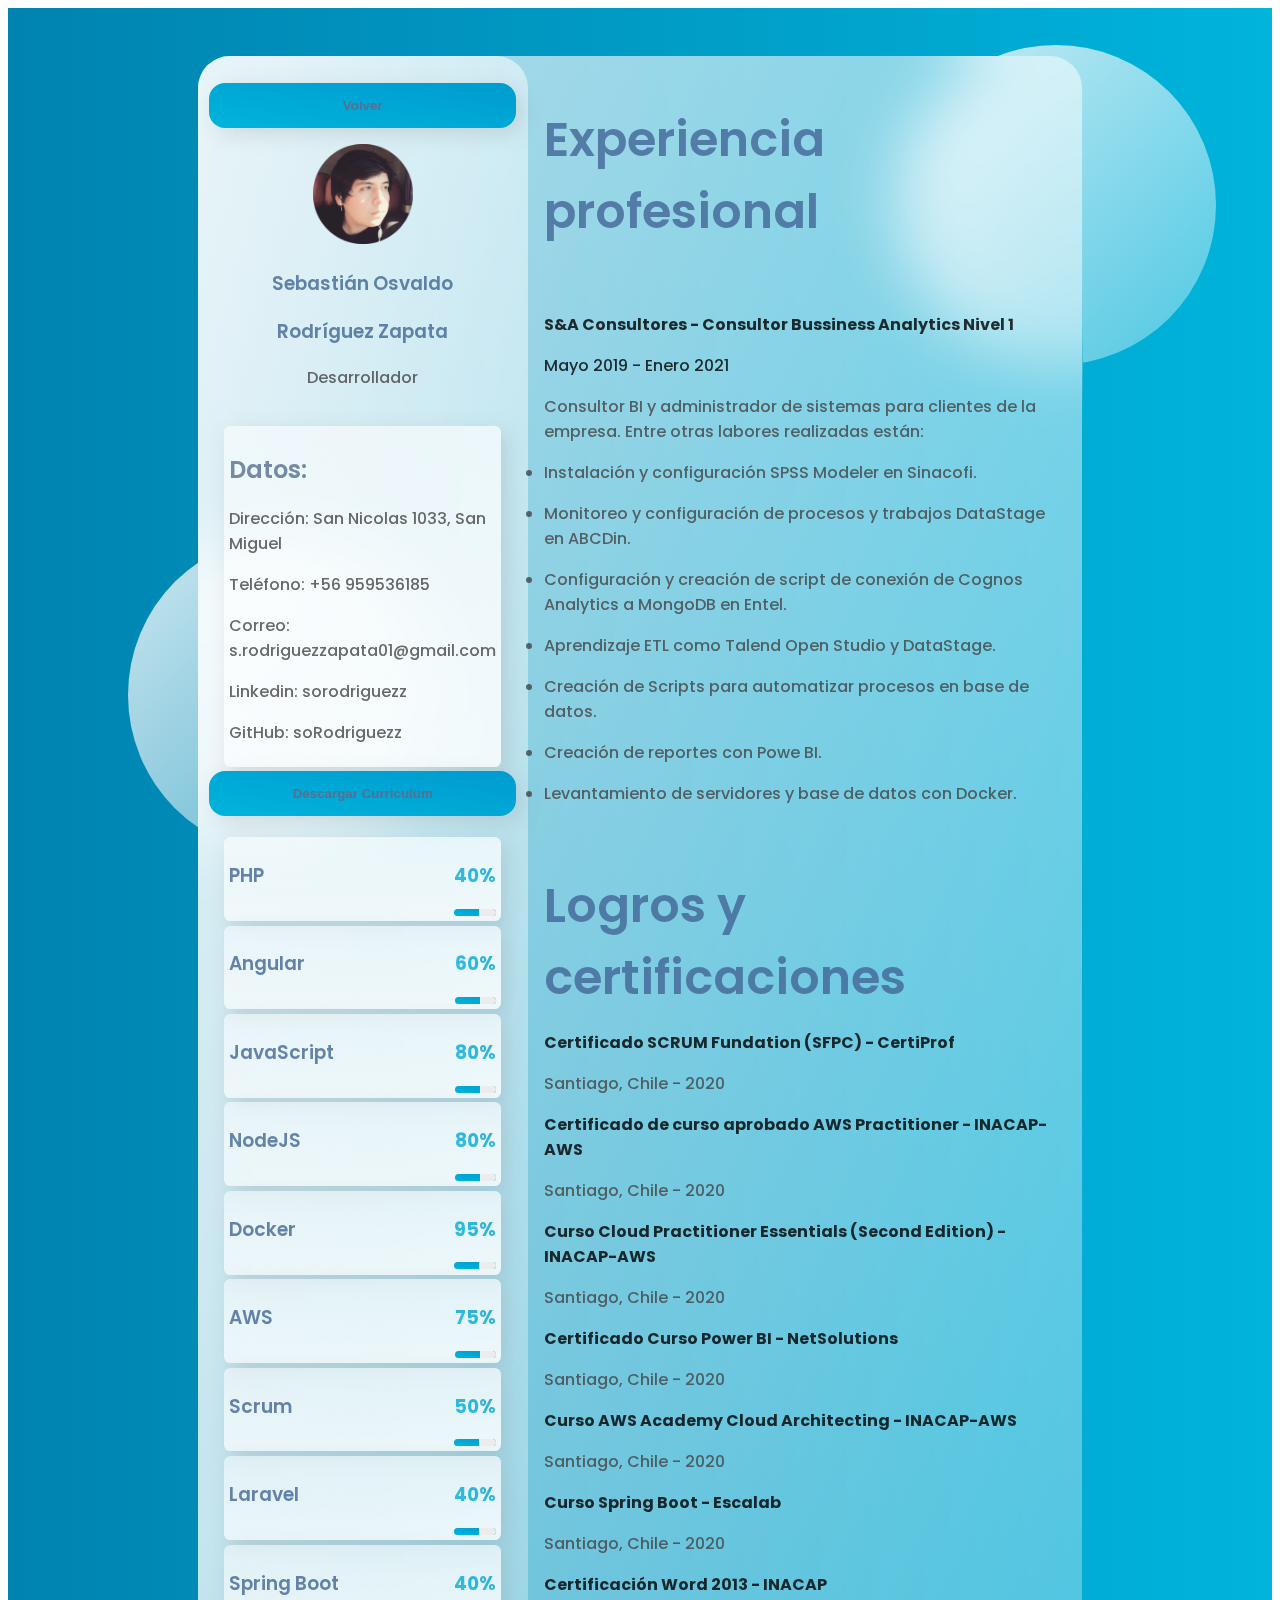
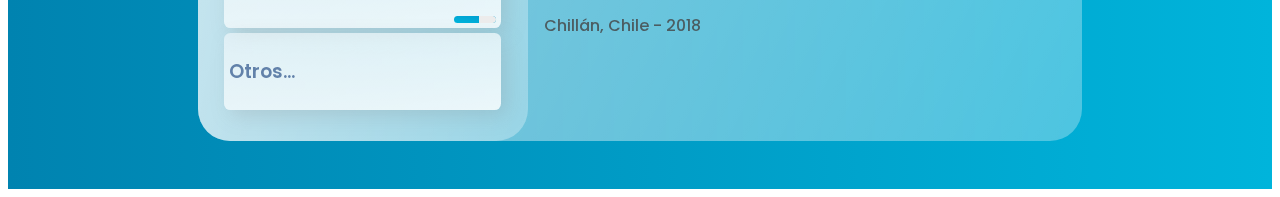
<file: curriculum.html>
<!DOCTYPE html>
<html lang="en">

<head>
	<meta charset="UTF-8" />
	<meta name="viewport" content="width=device-width, initial-scale=1.0" />
	<title>Mis Datos</title>
	<link rel="preconnect" href="https://fonts.gstatic.com" />
	<link href="https://fonts.googleapis.com/css2?family=Poppins:wght@400;500;700&display=swap" rel="stylesheet" />
	<link rel="stylesheet" href="./css/curriculum.css" />
</head>

<body style="overflow-x:hidden">
	<main>
		<section class="glass">
			<div class="dashboard">
        <a class="download" href="./index.html">Volver</a>
<!--NOMBRE Y CARGO-->
				<div class="user">
					<img class="img" src="./images/avatar.png" alt="" width="100" height="100" />
          <h3>Sebastián Osvaldo</h3>
          <h3>Rodríguez Zapata</h3>
          <p>Desarrollador</p>
        </div>

<!--DATOS-->
        <div class="pro">
          <h2 style="color:#">Datos:</h2>

          <a class="anclas" target="_blank" href="https://goo.gl/maps/Hi2WNiByedNgrS1W9">
            <p class="hover-p">Dirección: San Nicolas 1033, San Miguel</p>
          </a>
          <a class="anclas" target="_blank" href="https://api.whatsapp.com/send?phone=56959536185&text=Hola!%20Contactame!">
            <p class="hover-p">Teléfono: +56 959536185</p>
          </a>
          <a class="anclas" href="mailto:s.rodriguezzapata01@gmail.com">
            <p class="hover-p">Correo: s.rodriguezzapata01@gmail.com</p>
          </a>
          <a class="anclas" target="_blank" href="https://www.linkedin.com/in/sorodriguezz/">
            <p class="hover-p">Linkedin: sorodriguezz</p>
          </a>
          <a class="anclas" target="_blank" href="https://github.com/soRodriguezz">
            <p class="hover-p">GitHub: soRodriguezz</p>
          </a>
        </div>

<!--DESCARGAR CURRICULUM-->
        <a class="download" href="./pdf/cv-sebastian-rodriguez.pdf" download="curriculum-sebastian">
          Descargar Curriculum
        </a>

<!--CONOCIMIENTOS-->
        <div class="cards">
          
          <a class="anclas" target="_blank" href="https://www.php.net/manual/es/index.php">
            <div class="card">
              <h3>PHP</h3>
              <div class="card-info">
                <h3 class="percentage">40%</h2>
                  <div class="progress"></div>
              </div>
            </div>
          </a>
          <a class="anclas" target="_blank" href="https://angular.io/">
            <div class="card">
              <h3>Angular</h3>
              <div class="card-info">
                <h3 class="percentage">60%</h3>
                <div class="progress"></div>
              </div>
            </div>
          </a>

          <a class="anclas" target="_blank" href="https://www.javascript.com/">
            <div class="card">
              <h3>JavaScript</h3>
              <div class="card-info">
                <h3 class="percentage">80%</h3>
                <div class="progress"></div>
              </div>
            </div>
          </a>
          
          <a class="anclas" target="_blank" href="https://nodejs.org/es/">
            <div class="card">
              <h3>NodeJS</h3>
              <div class="card-info">
                <h3 class="percentage">80%</h3>
                <div class="progress"></div>
              </div>
            </div>
          </a>

          <a class="anclas" target="_blank" href="https://www.docker.com/">
            <div class="card">
              <h3>Docker</h3>
              <div class="card-info">
                <h3 class="percentage">95%</h3>
                <div class="progress"></div>
              </div>
            </div>
          </a>

          <a class="anclas" target="_blank" href="https://aws.amazon.com/es/">
            <div class="card">
              <h3>AWS</h3>
              <div class="card-info">
                <h3 class="percentage">75%</h3>
                <div class="progress"></div>
              </div>
            </div>
          </a>

          <a class="anclas" target="_blank" href="https://www.scrum.org/">
            <div class="card">
              <h3>Scrum</h3>
              <div class="card-info">
                <h3 class="percentage">50%</h3>
                <div class="progress"></div>
              </div>
            </div>
          </a>

          <a class="anclas" target="_blank" href="https://laravel.com/">
            <div class="card">
              <h3>Laravel</h3>
              <div class="card-info">
                <h3 class="percentage">40%</h3>
                <div class="progress"></div>
              </div>
            </div>
          </a>

          <a class="anclas" target="_blank" href="https://spring.io/">
            <div class="card">
              <h3>Spring Boot</h3>
              <div class="card-info">
                <h3 class="percentage">40%</h3>
                <div class="progress"></div>
              </div>
            </div>
          </a>

          <a class="anclas" href="#">
            <div class="card">
              <h3>Otros...</h3>
              <div class="card-info">
              </div>
            </div>
          </a>

        </div>
      </div>

<!--RESUMEN-->
      <div class="games">
        <div class="status">
          <h1>Experiencia profesional</h1>
        </div>
        <div>
          <p style="color: #000"><b>S&A Consultores - Consultor Bussiness Analytics Nivel 1</b></p>
          <p style="color: #000"> Mayo 2019 - Enero 2021</p>
          <p>
              Consultor BI y administrador de sistemas para
              clientes de la empresa. Entre otras labores realizadas
              están:
            </p>
          <p>
            <li>Instalación y configuración SPSS Modeler en
Sinacofi.</li>
          </p>
          <p>
            <li>Monitoreo y configuración de procesos y
trabajos DataStage en ABCDin.</li>
          </p>
          <p>
            <li>Configuración y creación de script de
conexión de Cognos Analytics a MongoDB
en Entel.</li>
          </p>
          <p>
            <li>Aprendizaje ETL como Talend Open Studio y
DataStage.</li>
          </p>
          <p>
            <li>Creación de Scripts para automatizar
procesos en base de datos.</li>
          </p>
          <p>
            <li>Creación de reportes con Powe BI.</li>
          </p>
          <p>
            <li>Levantamiento de servidores y base de datos con Docker.</li> 
          </p>
        </div>

        <div class="status" style="margin-top:1rem">
          <h1 style="margin-bottom:1rem">Logros y certificaciones</h1>
          <div>

            <p style="color: #000"><b>Certificado SCRUM Fundation (SFPC) - CertiProf</b></p>
            <p style="margin-bottom:1rem">Santiago, Chile - 2020</p>

            <p style="color: #000"><b>Certificado de curso aprobado AWS Practitioner - INACAP-AWS</b></p>
            <p style="margin-bottom:1rem">Santiago, Chile - 2020</p>

            <p style="color: #000"><b>Curso Cloud Practitioner Essentials
(Second Edition) - INACAP-AWS</b></p>
            <p style="margin-bottom:1rem">Santiago, Chile - 2020</p>

            <p style="color: #000"><b>Certificado Curso Power BI - NetSolutions</b></p>
            <p style="margin-bottom:1rem">Santiago, Chile - 2020</p>

            <p style="color: #000"><b>Curso AWS Academy Cloud
Architecting - INACAP-AWS</b></p>
            <p style="margin-bottom:1rem">Santiago, Chile - 2020</p>

            <p style="color: #000"><b>Curso Spring Boot - Escalab</b></p>
            <p style="margin-bottom:1rem">Santiago, Chile - 2020</p>

            <p style="color: #000"><b>Certificación Word 2013 - INACAP</b></p>
            <p style="margin-bottom:1rem">Chillán, Chile - 2018</p>

          </div>
        </div>
      </div>
    </section>
  </main>

<!--CIRCULOS BACK-->
  <div class="circle1"></div>
  <div class="circle2"></div>
</body>

</html>
</file>
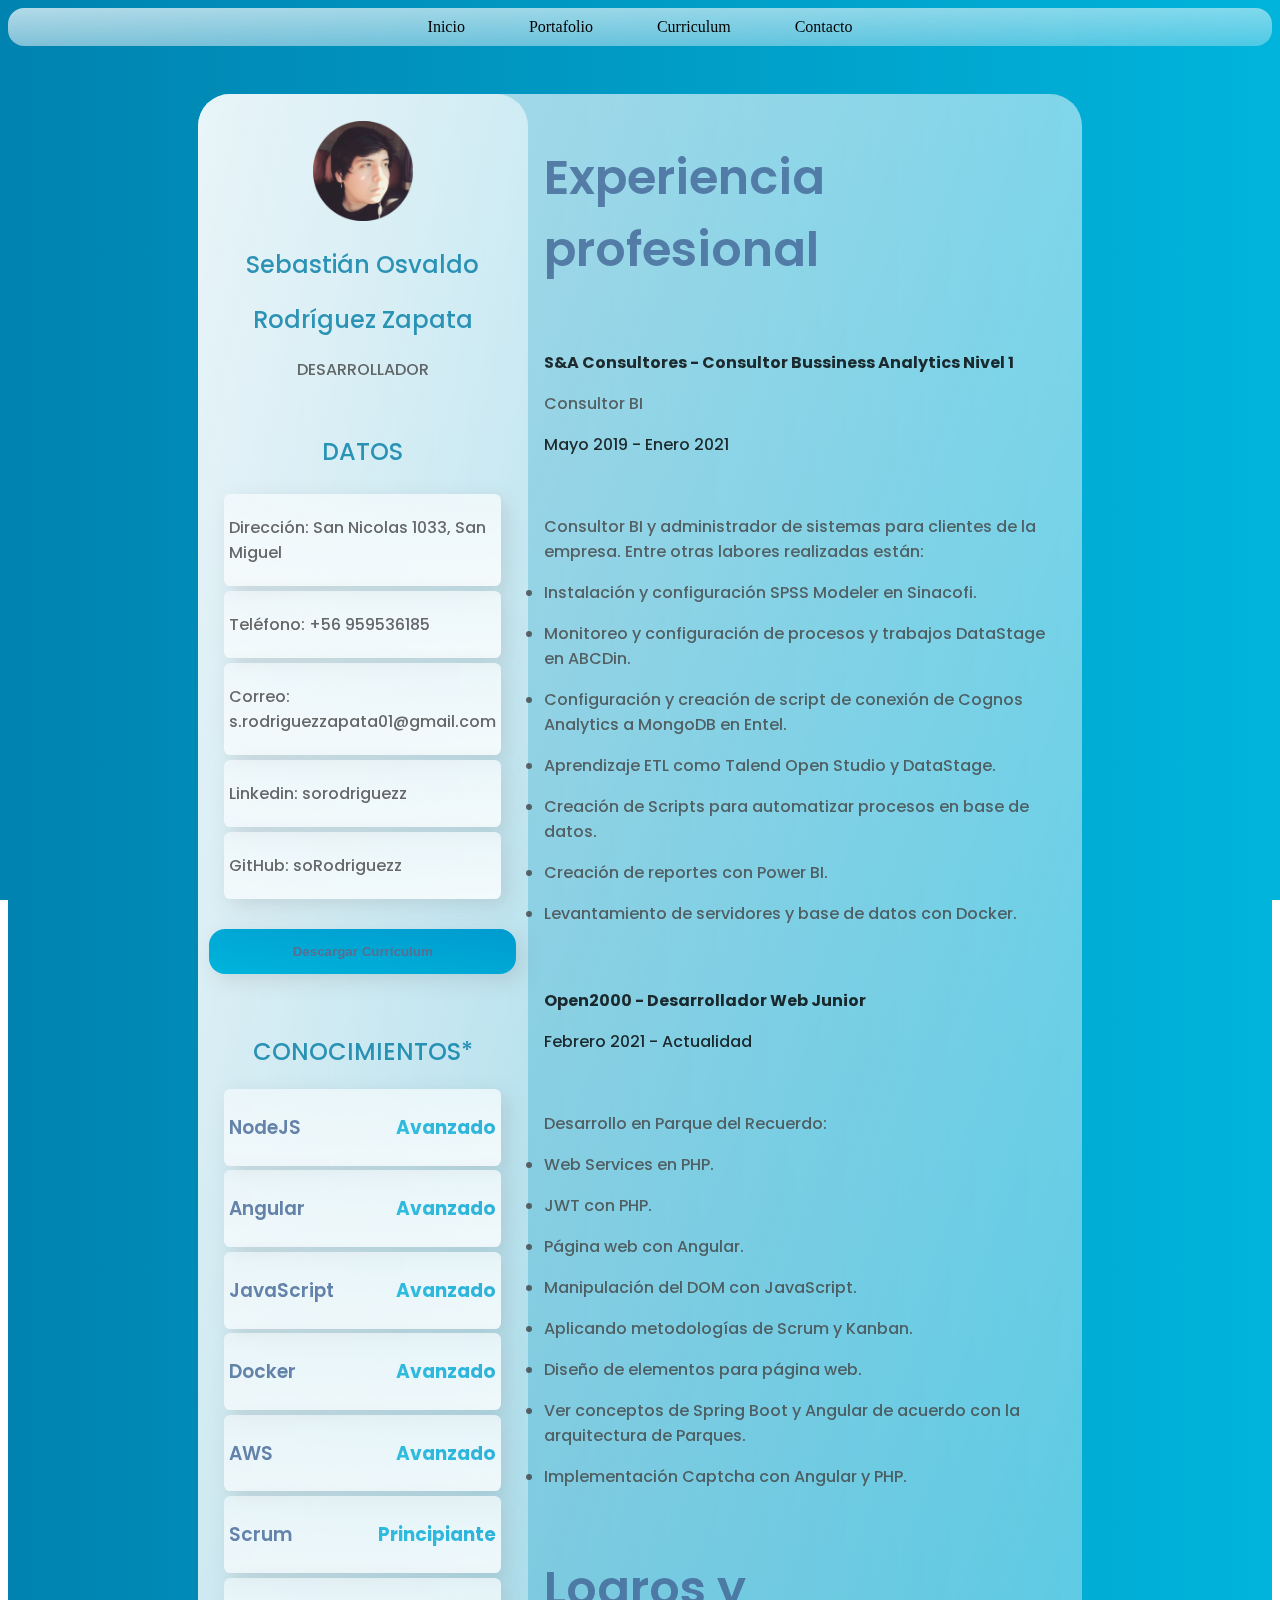
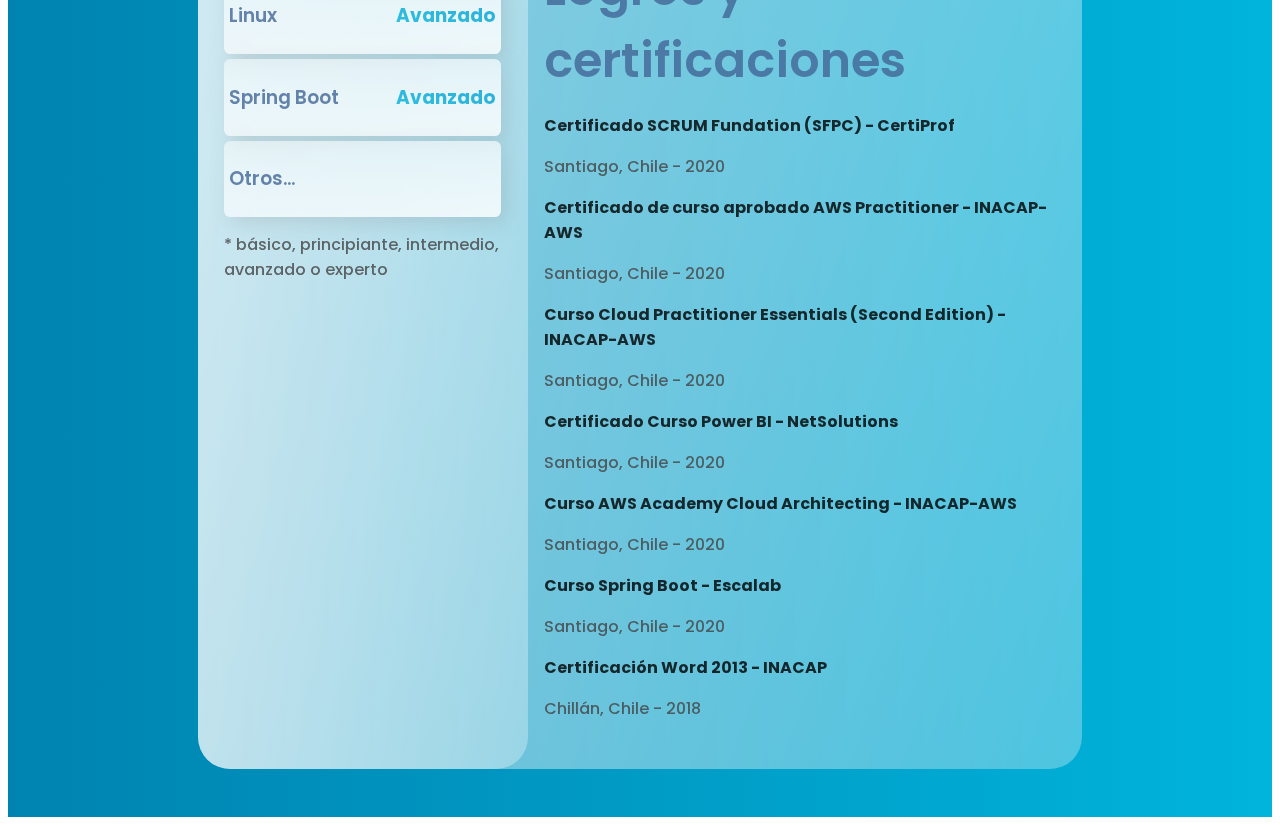
<file: pages/curriculum.html>
<!DOCTYPE html>
<html lang="en">
  <head>
    <meta charset="UTF-8" />
    <meta name="viewport" content="width=device-width, initial-scale=1.0" />
    <title>Curriculum</title>
    <link rel="preconnect" href="https://fonts.gstatic.com" />
    <link rel="stylesheet" href="../css/styles.css">
    <link
      href="https://fonts.googleapis.com/css2?family=Poppins:wght@400;500;700&display=swap"
      rel="stylesheet"
    />
    <link rel="stylesheet" href="../css/curriculum.css" />
  </head>

  <body style="overflow-x: hidden">


    <nav>
      <button class="nav-button" onclick="accion()">Menu</button>
      <a href="../index.html" class="nav-enlace desaparece">Inicio</a>
      <a href="./portafolio.html" class="nav-enlace desaparece">Portafolio</a>
      <a href="./curriculum.html" class="nav-enlace desaparece">Curriculum</a>
      <a href="./contacto.html" class="nav-enlace desaparece">Contacto</a>
    </nav>
  
    
      <!--CIRCULOS BACK-->
      <div class="circle1"></div>
      <div class="circle2"></div>


    <main>
      <section class="glass">
        <div class="dashboard">
          <!-- <a class="download" href="../index.html">Volver</a> -->
          <!--NOMBRE Y CARGO-->
          <div class="user">
            <img
              class="img"
              src="../img/avatar.png"
              alt=""
              width="100"
              height="100"
            />
            <h2 class="prop">Sebastián Osvaldo</h2>
            <h2 class="prop">Rodríguez Zapata</h2>
            <p>DESARROLLADOR</p>
          </div>

          <!--DATOS-->
          <h2 style="margin-top: 20px;" class="prop">DATOS</h2>
          
          <div class="cards" style="margin-bottom: 20px;">
          <div class="pro">
            
            <a
              class="anclas"
              target="_blank"
              href="https://goo.gl/maps/Hi2WNiByedNgrS1W9"
            >
              <p class="hover-p">Dirección: San Nicolas 1033, San Miguel</p>
            </a>

          </div>

          <div class="pro">
            <a
              class="anclas"
              target="_blank"
              href="https://api.whatsapp.com/send?phone=56959536185&text=Hola!%20Contactame!"
            >
              <p class="hover-p">Teléfono: +56 959536185</p>
            </a>
          </div>

          <div class="pro">
            <a class="anclas" href="mailto:s.rodriguezzapata01@gmail.com">
              <p class="hover-p">Correo: s.rodriguezzapata01@gmail.com</p>
            </a>
          </div>
          
          <div class="pro">
            <a
              class="anclas"
              target="_blank"
              href="https://www.linkedin.com/in/sorodriguezz/"
            >
              <p class="hover-p">Linkedin: sorodriguezz</p>
            </a>
          </div>
          
          <div class="pro">
            <a
              class="anclas"
              target="_blank"
              href="https://github.com/soRodriguezz"
            >
              <p class="hover-p">GitHub: soRodriguezz</p>
            </a>
          </div>
        </div>

          <!--DESCARGAR CURRICULUM-->
          <a
            style="margin-bottom: 40px; margin-top: 5px"
            class="download"
            href="../pdf/cv-sebastian-rodriguez.pdf"
            download="cv-sebastian-rodriguez"
          >
            Descargar Currículum
          </a>

          <!--CONOCIMIENTOS-->
          <div class="cards">
            <div style="margin-bottom: 20px">
              <h2 class="prop">CONOCIMIENTOS*</h2>
            </div>

            <!-- NODEJS -->
            <a class="anclas" target="_blank" href="https://nodejs.org/es/">
              <div class="card">
                <h3>NodeJS</h3>
                <div class="card-info">
                  <h3 class="percentage">Avanzado</h3>
                </div>
              </div>
            </a>

            <a class="anclas" target="_blank" href="https://angular.io/">
              <div class="card">
                <h3>Angular</h3>
                <div class="card-info">
                  <h3 class="percentage">Avanzado</h3>
                </div>
              </div>
            </a>

            <a
              class="anclas"
              target="_blank"
              href="https://www.javascript.com/"
            >
              <div class="card">
                <h3>JavaScript</h3>
                <div class="card-info">
                  <h3 class="percentage">Avanzado</h3>
                </div>
              </div>
            </a>

            <a class="anclas" target="_blank" href="https://www.docker.com/">
              <div class="card">
                <h3>Docker</h3>
                <div class="card-info">
                  <h3 class="percentage">Avanzado</h3>
                </div>
              </div>
            </a>

            <a class="anclas" target="_blank" href="https://aws.amazon.com/es/">
              <div class="card">
                <h3>AWS</h3>
                <div class="card-info">
                  <h3 class="percentage">Avanzado</h3>
                </div>
              </div>
            </a>

            <a class="anclas" target="_blank" href="https://www.scrum.org/">
              <div class="card">
                <h3>Scrum</h3>
                <div class="card-info">
                  <h3 class="percentage">Principiante</h3>
                </div>
              </div>
            </a>

            <a class="anclas" target="_blank" href="https://www.linux.org/">
              <div class="card">
                <h3>Linux</h3>
                <div class="card-info">
                  <h3 class="percentage">Avanzado</h3>
                </div>
              </div>
            </a>

            <a class="anclas" target="_blank" href="https://spring.io/">
              <div class="card">
                <h3>Spring Boot</h3>
                <div class="card-info">
                  <h3 class="percentage">Avanzado</h3>
                </div>
              </div>
            </a>

            <a class="anclas">
              <div class="card">
                <h3>Otros...</h3>
                <div class="card-info"></div>
              </div>
            </a>

            <p style="margin-top: 15px; text-align: left">
              * básico, principiante, intermedio, avanzado o experto
            </p>
          </div>
        </div>

        <!--RESUMEN-->
        <div class="games">

          <div class="status">
            <h1>Experiencia profesional</h1>
          </div>

          <!-- SYA -->
          <div>
            <p style="color: #000">
              <b>S&A Consultores - Consultor Bussiness Analytics Nivel 1</b>
              <p>Consultor BI</p>
            </p>
            <p style="color: #000">Mayo 2019 - Enero 2021</p>
            <br>
            <p>
              Consultor BI y administrador de sistemas para clientes de la
              empresa. Entre otras labores realizadas están:
            </p>
            <p>
              <li>Instalación y configuración SPSS Modeler en Sinacofi.</li>
            </p>
            <p>
              <li>
                Monitoreo y configuración de procesos y trabajos DataStage en
                ABCDin.
              </li>
            </p>
            <p>
              <li>
                Configuración y creación de script de conexión de Cognos
                Analytics a MongoDB en Entel.
              </li>
            </p>
            <p>
              <li>Aprendizaje ETL como Talend Open Studio y DataStage.</li>
            </p>
            <p>
              <li>
                Creación de Scripts para automatizar procesos en base de datos.
              </li>
            </p>
            <p>
              <li>Creación de reportes con Power BI.</li>
            </p>
            <p>
              <li>Levantamiento de servidores y base de datos con Docker.</li>
            </p>
          </div>

          <!-- PARQUES -->
          <div style="margin-top: 30px;">
            <p style="color: #000">
              <b>Open2000 - Desarrollador Web Junior</b>
            </p>
            <p style="color: #000">Febrero 2021 - Actualidad</p>
            
            <br>
            
            <p>
              Desarrollo en Parque del Recuerdo:
            </p>
            <p>
              <li>Web Services en PHP.</li>
            </p>
            <p>
              <li>
                JWT con PHP.
              </li>
            </p>
            <p>
              <li>
                Página web con Angular.
              </li>
            </p>
              <p>
              <li>Manipulación del DOM con JavaScript.</li>
            </p>
            <p>
              <li>Aplicando metodologías de Scrum y Kanban.</li>
            </p>
            <p>
              <li>Diseño de elementos para página web.</li>
            </p>
            <p>
              <li>Ver conceptos de Spring Boot y Angular de acuerdo con la arquitectura de Parques.</li>
            </p>
            
            <p>
              <li>Implementación Captcha con Angular y PHP.</li>
            </p>

          </div>

          <div class="status" style="margin-top: 1rem">
            <h1 style="margin-bottom: 1rem">Logros y certificaciones</h1>
            <div>
              <p style="color: #000">
                <b>Certificado SCRUM Fundation (SFPC) - CertiProf</b>
              </p>
              <p style="margin-bottom: 1rem">Santiago, Chile - 2020</p>

              <p style="color: #000">
                <b
                  >Certificado de curso aprobado AWS Practitioner -
                  INACAP-AWS</b
                >
              </p>
              <p style="margin-bottom: 1rem">Santiago, Chile - 2020</p>

              <p style="color: #000">
                <b
                  >Curso Cloud Practitioner Essentials (Second Edition) -
                  INACAP-AWS</b
                >
              </p>
              <p style="margin-bottom: 1rem">Santiago, Chile - 2020</p>

              <p style="color: #000">
                <b>Certificado Curso Power BI - NetSolutions</b>
              </p>
              <p style="margin-bottom: 1rem">Santiago, Chile - 2020</p>

              <p style="color: #000">
                <b>Curso AWS Academy Cloud Architecting - INACAP-AWS</b>
              </p>
              <p style="margin-bottom: 1rem">Santiago, Chile - 2020</p>

              <p style="color: #000"><b>Curso Spring Boot - Escalab</b></p>
              <p style="margin-bottom: 1rem">Santiago, Chile - 2020</p>

              <p style="color: #000"><b>Certificación Word 2013 - INACAP</b></p>
              <p style="margin-bottom: 1rem">Chillán, Chile - 2018</p>
            </div>
          </div>
        </div>
      </section>
    </main>

    <!--CIRCULOS BACK-->
    <div class="circle1"></div>
    <div class="circle2"></div>

    <script src="../js/nav.js"></script>
  </body>
</html>
</file>
<file: css/curriculum.css>
/*ETIQUETAS PRINCIPALES*/
/* * {
  margin: 0;
  padding: 0;
  box-sizing: border-box;
} */

h1 {
  color: #426696;
  font-weight: 600;
  font-size: 3rem;
  opacity: 0.8;
}

h2{
  color: #000;
  font-weight: 500;
  opacity: 0.8;
}

p, li {
  color: rgb(68, 68, 68);
  font-weight: 500;
  opacity: 0.8;
}

h3 {
  color: #426696;
  font-weight: 600;
  opacity: 0.8;
}

/*IMAGEN BACKGROUND*/
main {
  padding-top: 3rem;
  padding-bottom: 3rem;
  font-family: "Poppins", sans-serif;
  min-height: 100vh;
  background: linear-gradient(to left, #00b4db, #0083b0);
  /* background-image: url(../img/back.jpg); */
  display: flex;
  align-items: center;
  justify-content: center;
}

/*VENTANA GLASS*/
.glass {
  background: white;
  min-height: 80vh;
  width: 70%;
  background: linear-gradient(
    to right bottom,
    rgba(255, 255, 255, 0.7),
    rgba(255, 255, 255, 0.3)
  );
  border-radius: 2rem;
  z-index: 2;
  backdrop-filter: blur(2rem);
  display: flex;
}

/*CIRCULOS BACKGROUND*/
.circle1,
.circle2 {
  background: white;
  background: linear-gradient(
    to right bottom,
    rgba(255, 255, 255, 0.8),
    rgba(255, 255, 255, 0.3)
  );
  height: 20rem;
  width: 20rem;
  position: absolute;
  border-radius: 50%;
}

.circle1 {
  top: 5%;
  right: 5%;
}
.circle2 {
  bottom: 5%;
  left: 10%;
}

/*DASHBOARD*/
.dashboard {
  flex: 1;
  display: flex;
  flex-direction: column;
  align-items: center;
  justify-content: baseline;
  padding: 3%;
  text-align: center;
  background: linear-gradient(
    to right bottom,
    rgba(255, 255, 255, 0.7),
    rgba(255, 255, 255, 0.3)
  );
  border-radius: 2rem;
}


/*PERFIL*/
.user {
  padding-bottom: 1rem;
}

/*DATOS*/
.pro {
  background: linear-gradient(
    to left top,
    rgba(255, 255, 255, 0.8),
    rgba(255, 255, 255, 0.5)
  );
  border-radius: 0.4rem;
  margin: 0.3rem 0rem;
  padding: 0.32rem;
  box-shadow: 6px 6px 20px rgba(122, 122, 122, 0.212);
  box-shadow: 6px 6px 20px rgba(122, 122, 122, 0.212);
  text-align: left;
}


.pro h2 {
  width: 40%;
  color:#576f91;
  font-weight: 600;
}

/* RESUMEN */
.status {
  margin-bottom: 1rem;
}

.games {
  margin: 1rem;
  display: flex;
  flex-direction: column;
  justify-content: baseline;
}

.games {
  flex: 2;
}

/*CARDS DE CONOCIMIENTOS*/

.prop {
  color:#007ca5;
}

.card {
  display: flex;
  background: linear-gradient(
    to left top,
    rgba(255, 255, 255, 0.8),
    rgba(255, 255, 255, 0.5)
  );
  border-radius: 0.4rem;
  margin: 0.3rem 0rem;
  padding: 0.32rem;
  box-shadow: 6px 6px 20px rgba(122, 122, 122, 0.212);
  justify-content: space-between;
}

.cards{
  width: 100%;
}

.progress {
  background: linear-gradient(to right top, #00b4db, #009bcf);
  width: 100%;
  height: 7px;
  border-radius: 1rem;
  position: relative;
  overflow: hidden;
}

.progress::after {
  content: "";
  width: 100%;
  height: 100%;
  background: rgb(236, 236, 236);
  position: absolute;
  left: 60%;
}
.card-info {
  display: flex;
  flex-direction: column;
  justify-content: space-between;
}

.percentage {
  font-weight: bold;
  background: linear-gradient(to right top, #00b4db, #009bcf);
  -webkit-background-clip: text;
  -webkit-text-fill-color: transparent;
}

/*BOTON PARA DESCARGAR PDF*/
.download {    
  font-family: verdana, arial, sans-serif;
  font-size: 10pt;
  font-weight: bold;
  border-radius: 1rem;
  padding: 15px;
  background: linear-gradient(to right top, #00b4db, #009bcf);
  color: #576f91;
  text-decoration: none;
  margin-bottom: 1rem;
  width: 100%;
  box-shadow: 6px 6px 20px rgba(122, 122, 122, 0.212);
}

/*QUITAR BARRAS BAJAS A LOS ANCLAS*/
.anclas {
  text-decoration: none;
}

/*SELECION DE TEXTO DE OTRO COLOR*/
.img::selection, .download::selection, p::selection, body::selection, h1::selection, h2::selection, h3::selection, li::selection, b::selection, br::selection {
  background: #6cdbeb;
  color: #000;
}

/*OCULTAR BARRAS*/
body::-webkit-scrollbar {
  display: none;
}


/* HOVER */
.download:hover{
  background: linear-gradient(to right top,  #00d0ff, #00bfff);
}

.hover-p:hover{
  color: #000;
}

/*MEDIA QUERY*/
@media (max-width: 1065px){
  
  main {
    padding-top:1rem;
    padding-bottom: 1rem;
    align-items: center;
    justify-content: center;
  }

  .glass {
    min-height: 200vh;
    z-index: 1;
    backdrop-filter: blur(2rem);
    display: inline-block;
    align-items: center;
    justify-content: center;
    margin: 1.5%;
    width: 100%;
  }

  .dashboard {
    padding: 4%;
  }
}
</file>
<file: css/styles.css>
.nav-enlace{
  display: inline-block;
  background: #474747;
  color: #000;
  padding: 10px 30px;
  text-decoration: none;
  background-color: transparent;
  font-family: Verdana;    
}

.nav-enlace:hover{
  background: linear-gradient(
    to right bottom,
    rgba(255, 255, 255, 0.205),
    rgba(255, 255, 255, 0.26)
  );
  border-radius: 0.8rem;
}

nav{
  display: block;
  border-radius: 1rem;
  text-align: center;
  background: linear-gradient(
    to right bottom,
    rgba(255, 255, 255, 0.7),
    rgba(255, 255, 255, 0.3)
  );
  z-index: 2;
  backdrop-filter: blur(2rem);
}

.nav-button{
  color: #000;
  padding: 10px 0;
  display: none; 
  font-family: Verdana;
  font-size: 16px;
  /* position:absolute;  */
  /* z-index:1; */
}

/*CIRCULOS BACKGROUND*/
.circle1,
.circle2 {
  background: white;
  background: linear-gradient(
    to right bottom,
    rgba(255, 255, 255, 0.8),
    rgba(255, 255, 255, 0.3)
  );
  height: 20rem;
  width: 20rem;
  position: absolute;
  border-radius: 50%;
  z-index: -3;
}

.circle1 {
  top: 5%;
  right: 5%;
}
.circle2 {
  bottom: 5%;
  left: 10%;
}

body {
  /* background-image: url(../img/back.jpg); */
  background: linear-gradient(to left, #00b4db, #0083b0);
  background-position: center center;
  background-repeat: no-repeat;
  background-attachment: fixed;
  background-size: cover;
  background-color: linear-gradient(
    to right bottom,
    rgba(255, 255, 255, 0.7),
    rgba(12, 8, 8, 0.3)
  );;
}

@media (max-width: 600px){
  nav{
    flex-direction: column;
    display:flex;
  }

  .nav-enlace{
    margin: 10px 0;  
  }

  .nav-button{
    display: inline-block;
    border-radius: 1rem;
    border: none;
    background: linear-gradient(
    to right bottom,
    rgba(255, 255, 255, 0.7),
    rgba(255, 255, 255, 0.3)
    ); 
    background: transparent;   
  }

  .desaparece{
    display: none;
  }
}
</file>
